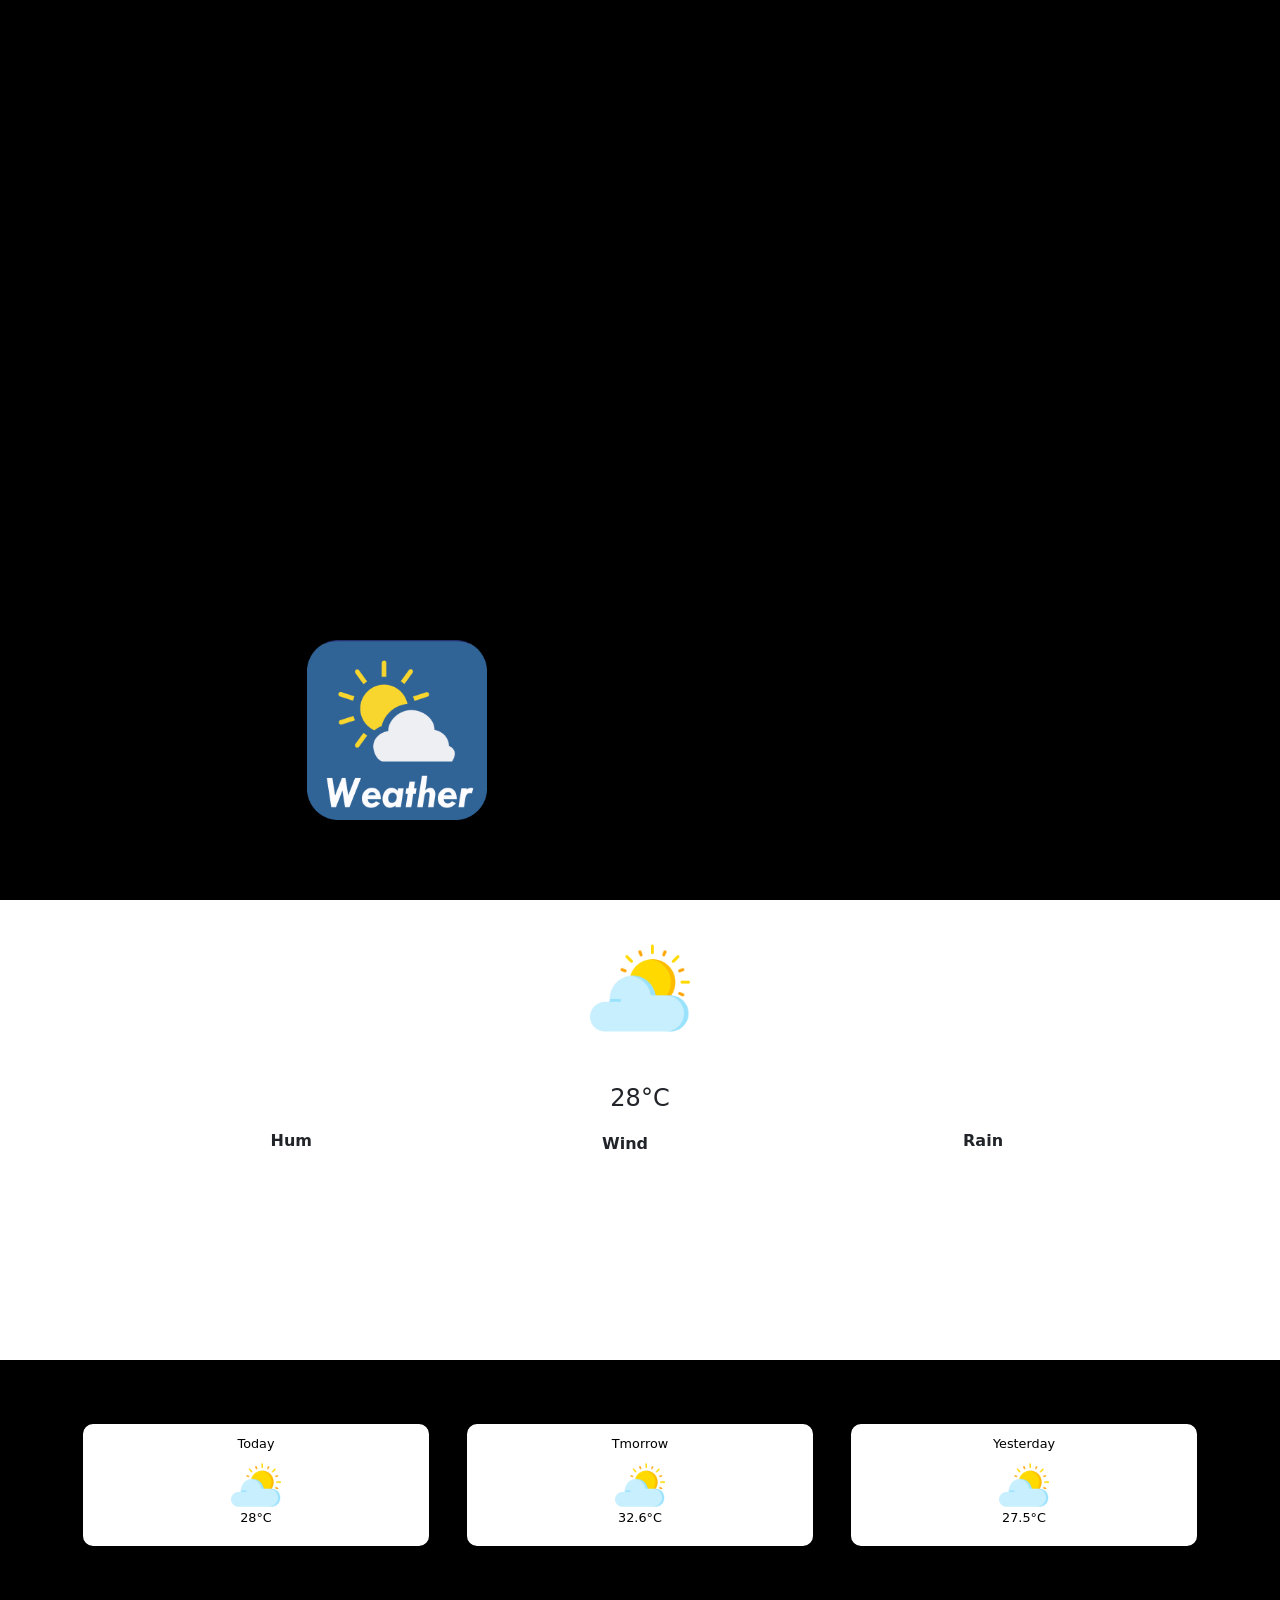
<file: index.html>
<!DOCTYPE html>
<html lang="en">

<head>
    <meta charset="UTF-8">
    <meta http-equiv="X-UA-Compatible" content="IE=edge">
    <meta name="viewport" content="width=device-width, initial-scale=1.0">
    <title>Document</title>
    <link rel="stylesheet" href="weather-1.css">
    <link href="https://cdn.jsdelivr.net/npm/bootstrap@5.0.2/dist/css/bootstrap.min.css" rel="stylesheet"
        integrity="sha384-EVSTQN3/azprG1Anm3QDgpJLIm9Nao0Yz1ztcQTwFspd3yD65VohhpuuCOmLASjC" crossorigin="anonymous">
    <script src="https://cdn.jsdelivr.net/npm/bootstrap@5.0.2/dist/js/bootstrap.bundle.min.js"
        integrity="sha384-MrcW6ZMFYlzcLA8Nl+NtUVF0sA7MsXsP1UyJoMp4YLEuNSfAP+JcXn/tWtIaxVXM"
        crossorigin="anonymous"></script>
    <link rel="stylesheet" href="https://cdnjs.cloudflare.com/ajax/libs/font-awesome/6.2.0/css/all.min.css"
        integrity="sha512-xh6O/CkQoPOWDdYTDqeRdPCVd1SpvCA9XXcUnZS2FmJNp1coAFzvtCN9BmamE+4aHK8yyUHUSCcJHgXloTyT2A=="
        crossorigin="anonymous" referrerpolicy="no-referrer" />
</head>

<body>
    <div class="loader">
        <div>
        <img src="weather/pngegg(5).png" width="180px">
    </div>
    </div>
    <div class="s-input border-0">
        <i class="s-icon fa-solid fa-magnifying-glass " id="sicon" style="width: fit-content;"></i>
        <div class="search ">
            
            <input type="text" name="search"
                placeholder="Search City" id="inp">
                <i class="fa-solid fa-xmark" id="cancel"></i>
                <i class="s-icon fa-solid fa-magnifying-glass " id="sicon2" style="width: fit-content;"></i>
            <i class="fa-solid fa-location-crosshairs" id="select"></i>
        </div>
        <div class="firstpage">
        <div class="city-img text-center">
         <!--    <img class="c-img" src="https://i.pinimg.com/originals/e1/0b/f3/e10bf3f453383a6892d2f5e9419f5f76.jpg"
                width="100%" height="80%"> -->
            <img src="./weather/sun.png" width="100px" alt="s">
            <h2 id="cname">Canada</h2>
            <h4 id="deg">28°C</h4>
           

        </div>
        <div class="icon-1 pt-2">
        <div class="f-2 ">
            <p>Hum</p>
            <img  src="./weather/icons8-humidity-48.png" width="25px" height="25px">
          
                <p class="p-1"style="color: white;"id="hum">50%</p>
 
        </div>
        <div class="f-2 ">
            <p>Wind</p>
            <img  src="./weather/icons8-wind-60.png" width="30px" height="30px">
      
                <p class="p-1"style="color: white;"id="wind">2.4mph</p>
     
        </div>
        <div class="f-2 ">
            <p>Rain</p>
            <img  src="./weather//icons8-torrential-rain-60.png" width="30px" height="30px">
           
                <p class="p-1"style="color: white;"id="rain">24%</p>
        
        </div>
        <!-- <div class="f-2 ">
   
            <img  src="./weather/icons8-wind-60.png" width="20px" height="20px">
            <div class="humidity ">
            <h4>Air Pressure</h4>
            <h2 style="color: white;">1006.1123 PS</h2>
        </div>
        </div> 
    </div> -->
</div>
<div class="day text-center ">
    <div class="today">
        <h4>Today</h4>
        <img src="./weather/sun.png" width="50px" alt="s">
        <h4>28°C</h4>
    </div>
    <div class="today">
        <h4>Tmorrow</h4>
        <img src="./weather/sun.png" width="50px" alt="s">
        <h4>32.6°C</h4>
    </div>
    <div class="today">
        <h4>Yesterday</h4>
        <img src="./weather/sun.png" width="50px" alt="s">
        <h4>27.5°C</h4>
    </div>
</div>
</div>
<div class="iframe">
<iframe width="100%" height="500px"
        src="https://embed.windy.com/embed2.html?lat=12.900&lon=80.221&detailLat=12.900&detailLon=80.221&width=650&height=450&zoom=5&level=surface&overlay=wind&product=ecmwf&menu=&message=&marker=&calendar=now&pressure=&type=map&location=coordinates&detail=&metricWind=default&metricTemp=default&radarRange=-1"
        frameborder="0"></iframe>
    </div>
<div class="bottom">
    
    <div>
        <i class="fa-solid fa-house"id="home"></i>
    </div>
    <div>
        <i class="s-icon fa-solid fa-magnifying-glass " id="sear" ></i>
    </div>
    <div>
        <i class="fa-solid fa-map" id="maps"></i>
       
    </div>
    <div>
        <i class="fa-solid fa-gear" id="setings" ></i>
    </div>
</div>
<div class="body">

</div>
<div class="settings-details">
    <div >
    <img  src="./weather/icons8-humidity-48.png" width="25px" height="25px">
    <p>Hummidity</p>
</div>
<div >
    <img  src="./weather//icons8-torrential-rain-60.png" width="30px" height="30px">
    <p>Rain</p>
</div>
<div >
    <img  src="./weather/icons8-wind-60.png" width="30px" height="30px">
    <p>Wind</p>
</div>

<div >
    <img  src="./weather/icons8-air-pressure-64.png" width="25px" height="25px">
    <p>Air Pressure</p>
</div>
<div >
    <img  src="./weather/icons8-globe-64.png" width="25px" height="25px">
    <p>Radar</p>
</div>
<div >
    <img  src="./weather/icons8-satellite-64.png" width="25px" height="25px">
    <p>Satellite</p>
</div>
<div >
    <img  src="./weather//icons8-info-60.png" width="25px" height="25px">
    <p>About</p>
</div>
</div>
<script src="index.js">
</script>
</body>

</html>
</file>
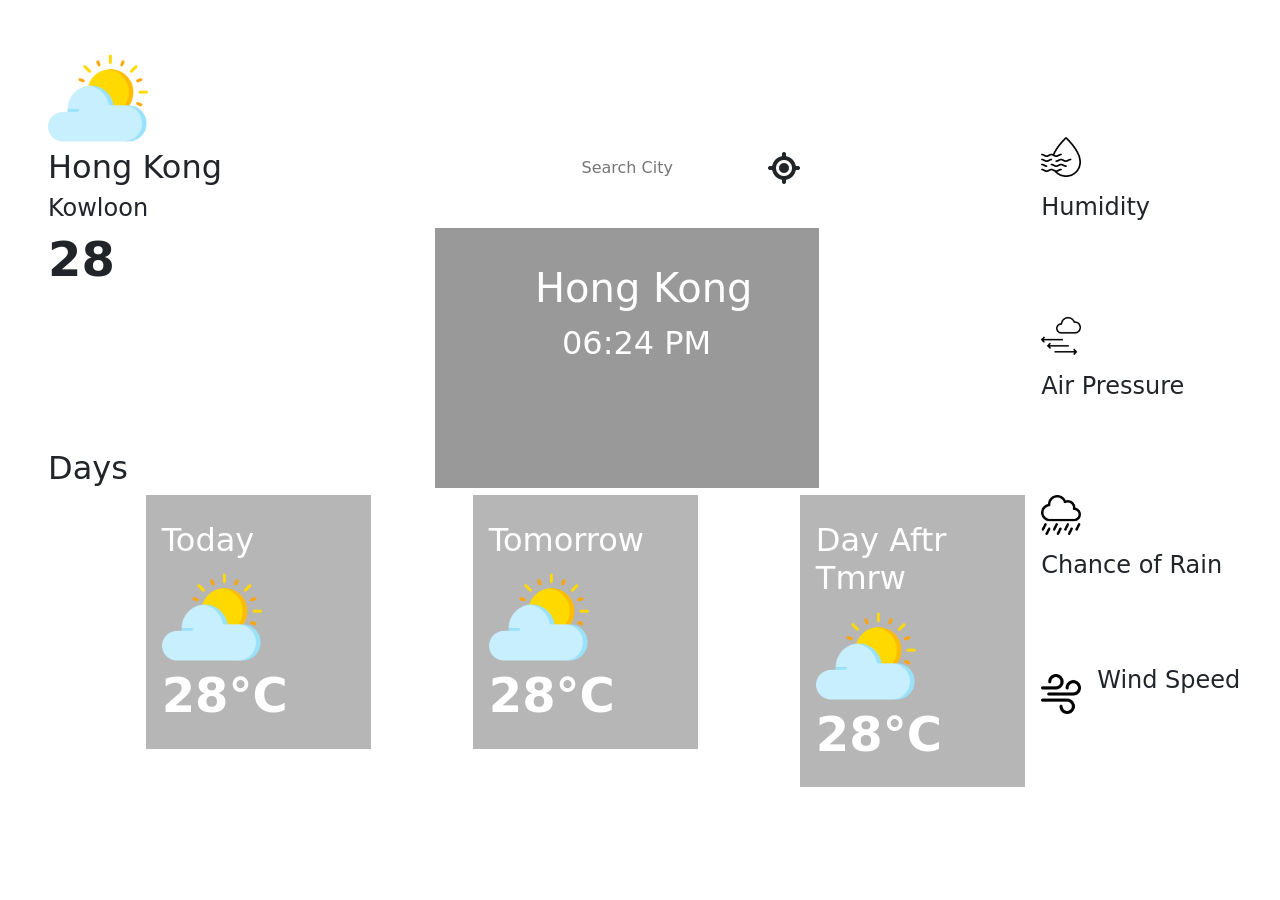
<file: weather/index.html>
<!DOCTYPE html>
<html lang="en">
<head>
    <meta charset="UTF-8">
    <meta http-equiv="X-UA-Compatible" content="IE=edge">
    <meta name="viewport" content="width=device-width, initial-scale=1.0">
    <title>Document</title>
    <link rel="stylesheet" href="weather.css">
    <link href="https://cdn.jsdelivr.net/npm/bootstrap@5.0.2/dist/css/bootstrap.min.css" rel="stylesheet" integrity="sha384-EVSTQN3/azprG1Anm3QDgpJLIm9Nao0Yz1ztcQTwFspd3yD65VohhpuuCOmLASjC" crossorigin="anonymous">
    <script src="https://cdn.jsdelivr.net/npm/bootstrap@5.0.2/dist/js/bootstrap.bundle.min.js" integrity="sha384-MrcW6ZMFYlzcLA8Nl+NtUVF0sA7MsXsP1UyJoMp4YLEuNSfAP+JcXn/tWtIaxVXM" crossorigin="anonymous"></script>
    <link rel="stylesheet" href="https://cdnjs.cloudflare.com/ajax/libs/font-awesome/6.2.0/css/all.min.css" integrity="sha512-xh6O/CkQoPOWDdYTDqeRdPCVd1SpvCA9XXcUnZS2FmJNp1coAFzvtCN9BmamE+4aHK8yyUHUSCcJHgXloTyT2A==" crossorigin="anonymous" referrerpolicy="no-referrer" />
</head>
<body>
    <i style="display: none;" class="fa-solid fa-bars"></i>
    <div class="s-input">
   <div class="search">
    
    <input class="rounded-pill border-0 text-center p-2 " type="text" name="search" placeholder="Search City">
    <i class="fa-solid fa-location-crosshairs"></i>
    <div class="city text-center">
    <h1 class="text-center mt-3">Hong Kong</h1>
    <h2 class="text-center mt-3">06:24 PM</h2>
   </div>
</div>
</div>
   <div class="f-1 m-5">
<img src="./sun.png" width="100px"alt="s">
<h2>Hong Kong</h2>
<h4>Kowloon</h4>

<h4 style="font-size: 3em;font-weight:bolder;">28<span style="color: white;">°C</span></h4>
<a href="#"class="text-decoration-none" style="color: white;"><i class="fa-solid fa-location-dot"></i>    change location</a>
   </div>
   <div class="info ">
   <div class="f-2 ">
   
        <img class="ms-3 mt-4" src="./humidity.png" width="40px" height="40px">
        <div class="humidity p-3">
        <h4>Humidity</h4>
        <h2 style="color: white;">50%</h2>
    </div>
   </div> 
   <div class="f-2 ">
   
    <img class="ms-3 mt-4" src="./pressure.png" width="40px" height="40px">
    <div class="humidity p-3">
    <h4>Air Pressure</h4>
    <h2 style="color: white;">1006.1123 PS</h2>
</div>
</div> 
<div class="f-2 ">
   
    <img class="ms-3 mt-4" src="./rainy.png" width="40px" height="40px">
    <div class="humidity p-3">
    <h4>Chance of Rain</h4>
    <h2 style="color: white;">24%</h2>
</div>
</div> 
<div class="f-2 d-flex">
   
    <img class="ms-3 mt-4" src="./wind.png" width="40px" height="40px">
    <div class="humidity p-3">
    <h4>Wind Speed</h4>
    <h2 style="color: white;">2.4 km/h</h2>
</div>
</div> 
</div>
<div class="days ">
    <h2 class="d ms-5" id="day">Days</h2>
    <div class="f-day d-flex gap-1 ms-5">
    <div class="day p-3">
        <h2>Today</h2>
        <img src="./sun.png" width="100px"alt="s">
        <h4 style="font-size: 3em;font-weight:bolder;">28<span style="color: white;">°C</span></h4>
    </div>
    <div class="day p-3">
        <h2>Tomorrow</h2>
        <img src="./sun.png" width="100px"alt="s">
        <h4 style="font-size: 3em;font-weight:bolder;">28<span style="color: white;">°C</span></h4>
    </div>
    <div class="day p-3">
        <h2>Day Aftr Tmrw</h2>
        <img src="./sun.png" width="100px"alt="s">
        <h4 style="font-size: 3em;font-weight:bolder;">28<span style="color: white;">°C</span></h4>
    </div>
  
</div>



</div>
</body>
</html>
</file>
<file: weather-1.css>
*{
    margin: 0px;
    padding: 0px;
}
body{
  background-image: url(https://i.pinimg.com/originals/e1/0b/f3/e10bf3f453383a6892d2f5e9419f5f76.jpg) ;
    width: 100%;
        height:300px;
    position: relative;
    background-size: cover;
    background-repeat: no-repeat;
    background-position:center ;
    
}
body::before{
    content: " ";
    width: 100%;
    height: 600px;
    position: absolute;
    top: 0;
    background-color: black;
    opacity: .7;
    z-index: -1;
}
.search{
    display: none;
    width: 100%;
    height: fit-content;
    transition: all;
    transition-duration: 2s;
   animation: sea 3s  forwards;
  
}
@keyframes sea {
    from{
        transform: translateX(-400px);
    }
    to{
        transform: translateX(0px);
    }
}
.loader{
   background-color: black;
    width: 100%;
    height: 100vh;
    display: block;
    overflow: hidden;
    margin: auto;
    
}
.loader div{
    width: 100%;
    height: fit-content;
    margin: auto;
}
.loader img{
   margin-left: 24%;
    margin-top: 50%;
}
.search input{
    width: 100%;
    height: 40px;
    border-radius: 20px;
    border: none;
    text-align: center;
    outline: none;
 position: relative;
 top: -30px;
 left: 0%;
 

  
}

.s-icon{
    font-size: 1.5em;
   margin-top: 10px;
   margin-left:5%;
    width: 100%;
    height: fit-content;
    color: white;
 
}
.icon-1 P{
    font-weight: bolder;
}
.s-icon:hovear ~.search{
    display: block;
}
.fa-location-crosshairs{
    position: absolute;
  /*   top: 3%;
    left: 88%; */
    font-size: 1.2em; 
    top: -20px;
    right:15%;
    display: none;
}
#sicon2{
 color: black;
    position: absolute;
    top: -30px;
    right: 25%;
    font-size: 1.2em; 
}
#cancel{
    color: black;
    position: absolute;
    top: -20px;
    left: 10%;
    font-size: 1.2em; 
}
.cancelcllist{
    display: none;
    animation-name: cllist;
    animation-duration: 2s;
    animation-fill-mode: forwards;
}
@keyframes cllist {
    from{
        transform: translateX(0);
    }
    to{
        transform: translateX(-400deg);
    }
}
.city-img{
    width: 100%;
    height:fit-content;
 /*   background-image: url(https://i.pinimg.com/originals/e1/0b/f3/e10bf3f453383a6892d2f5e9419f5f76.jpg);
    background-position: center;
    background-size: cover;  */
 
}
.city-img .c-img {
    margin-top: 0;
    margin-left:0
}
.city-img h2,h4{
    color:white;
}
.city-img h2{
    font-size: 2em;
}
.icon-1{
    display: flex;
    width: 80%;
    height: 6%;
    background-color: rgba(255, 255, 255, 0.343);
    margin: auto;
    border-radius: 20px;
    margin-top: 0%;
   
    justify-content: space-around;
    align-items: center;
    
}
.f-2{
    width: fit-content;
    height: fit-content;
    margin: auto;
}
.f-2 img{
    margin-top: -50%;
    margin-left: 10%;
}
.f-2 .p-1{
    margin-top: -20%;
    margin-left: 0%;
}
.day{
    display: flex;
    justify-content: space-around;
    width: 100%;
    height: fit-content;
    margin-top: 10%;
    margin-bottom: 0%;
    background-color: black;
    padding:5%;
  
}
.today{
    width: 30%;
    height: fit-content;
    border: 1px solid rgba(0, 0, 0, 0);
    border-radius: 10px ;
    background-color: rgb(255, 255, 255);
    padding: 1%;
    box-shadow: 1px 1px 3px rgba(128, 128, 128, 0);
    margin-top: 0%;
}
.today h4{
    color: black;
    font-size: 0.8em;
}
.bottom{
    width: 100%;
    height: 50px;
    background-color:white;
    border-radius: 30px 30px 0px 0px;
    position: fixed;
bottom: 0%;
    display: flex;
    align-items: center;
    justify-content: space-evenly;
  
}
#home,#sear,#maps,#setings{
    color: rgba(0, 0, 0, 0.754) ;
    font-size: 1.4em;
    
}
#home:hover,#sear:hover,#maps:hover,#setings:hover{
    color: black;
}
.settings-details div{
    position: relative;
}
.settings-details div::before{
    content: " ";
    width: 80px;
    height: 1.5px;
    background-color:teal;
    position: absolute;
    bottom: 0;
    z-index: 1;
    animation: det 1.5s forwards;
}
@keyframes det {
    from{
        width: 0;
    }
    to{
        width: fit-content;
    }
}
.body{
    background-color: black;
    position: absolute;
    width: 100%;
    height:60vh;
    top:88%;
    z-index: -1;
    border-radius: 40px 40PX 0PX 0PX;
}
.bottom .fa-house:hover{
    color: black;
}
.iframe{
  
    display: none;
}
.bottom{
    display: none;
}
.settings-details{
    width: 100%;
    height: 300px;
    display: none;
    background-color: black;
    padding: 10px;
}
.settings-details div{
    display: flex;
    gap: 10px;
    margin-left: 10%;
    margin-top: 20px;
    color: white;
}
</file>
<file: weather/weather.css>
*{
    margin: 0px;
    padding: 0px;
}
body{
    background-image: url(http://www.nasa.gov/sites/default/files/thumbnails/image/smap-weather.jpg);
width: 100%;
height: 100%;
background-repeat: no-repeat;
background-size: cover;

}
.f-1{
    width: fit-content;
    height: fit-content;
    background-color: rgba(0, 0, 0, 0.0);
   
    
}
.info{
   
    float: right;
    margin-top: -20%;
}
.days h2::before{
    content: " ";
    width: 5px;
    height: 24px;
    position: absolute;
    left: 3.2%;
    top: 64.8%;
    background-color: white;
}
.days h2{
padding-top: 5%;

}
.days{
    margin-top: 5%;
   
}
.days .f-day .day{
    width: 40%;
    height: fit-content;
    background-color: rgba(0, 0, 0, 0.286);
    margin-top: 0;
    cursor: pointer;
    margin-left: 10%;
    color: white;
    
}
.s-input{
    position: relative;
}
.search input{
    width: 30%;
    height: fit-content;
   margin-left: 34%;
    position: absolute;
    top:100px ;
    
}
.fa-location-crosshairs{
    position: absolute;
    top:104px;
    left:60%;
    font-size: 2em;
   cursor: pointer;
}
.search h1{
    position: absolute;
    top: 20px;
    margin-left: 26%;
    color: white;
}
.search h2{
    position: absolute;
    top: 80px;
    margin-left: 33%;
    color: white;
}
.city::before{
    content: " ";
    height: 100%;
    width: 100%;
    background-color: black;
    position: absolute;
    top: 0;
    left: 0;
    opacity: .4;
}
.city{
    position: absolute;
   background-image: url(https://www.city-journal.org/sites/cj/files/hong-kong.jpg);
   background-position: center;
   background-repeat: no-repeat;
   background-size: cover;
    width: 30%;
    height: 260px;
    top: 180px;
    left: 34%;
}
@media screen and (max-width:500px) {
   .s-input{
    position: relative;
   }
   .search input{
    width: 100%;
   
    margin-left: 0;
   }
   .fa-location-crosshair{
    position: absolute;
    top: 0;
    left: 200PX;

   }
   .city{
    display: none;
   }
   .f-1{
    width: fit-content;
    height: fit-content;
    margin-top: 34%;
    margin-left: 30%;
   }
}
</file>
